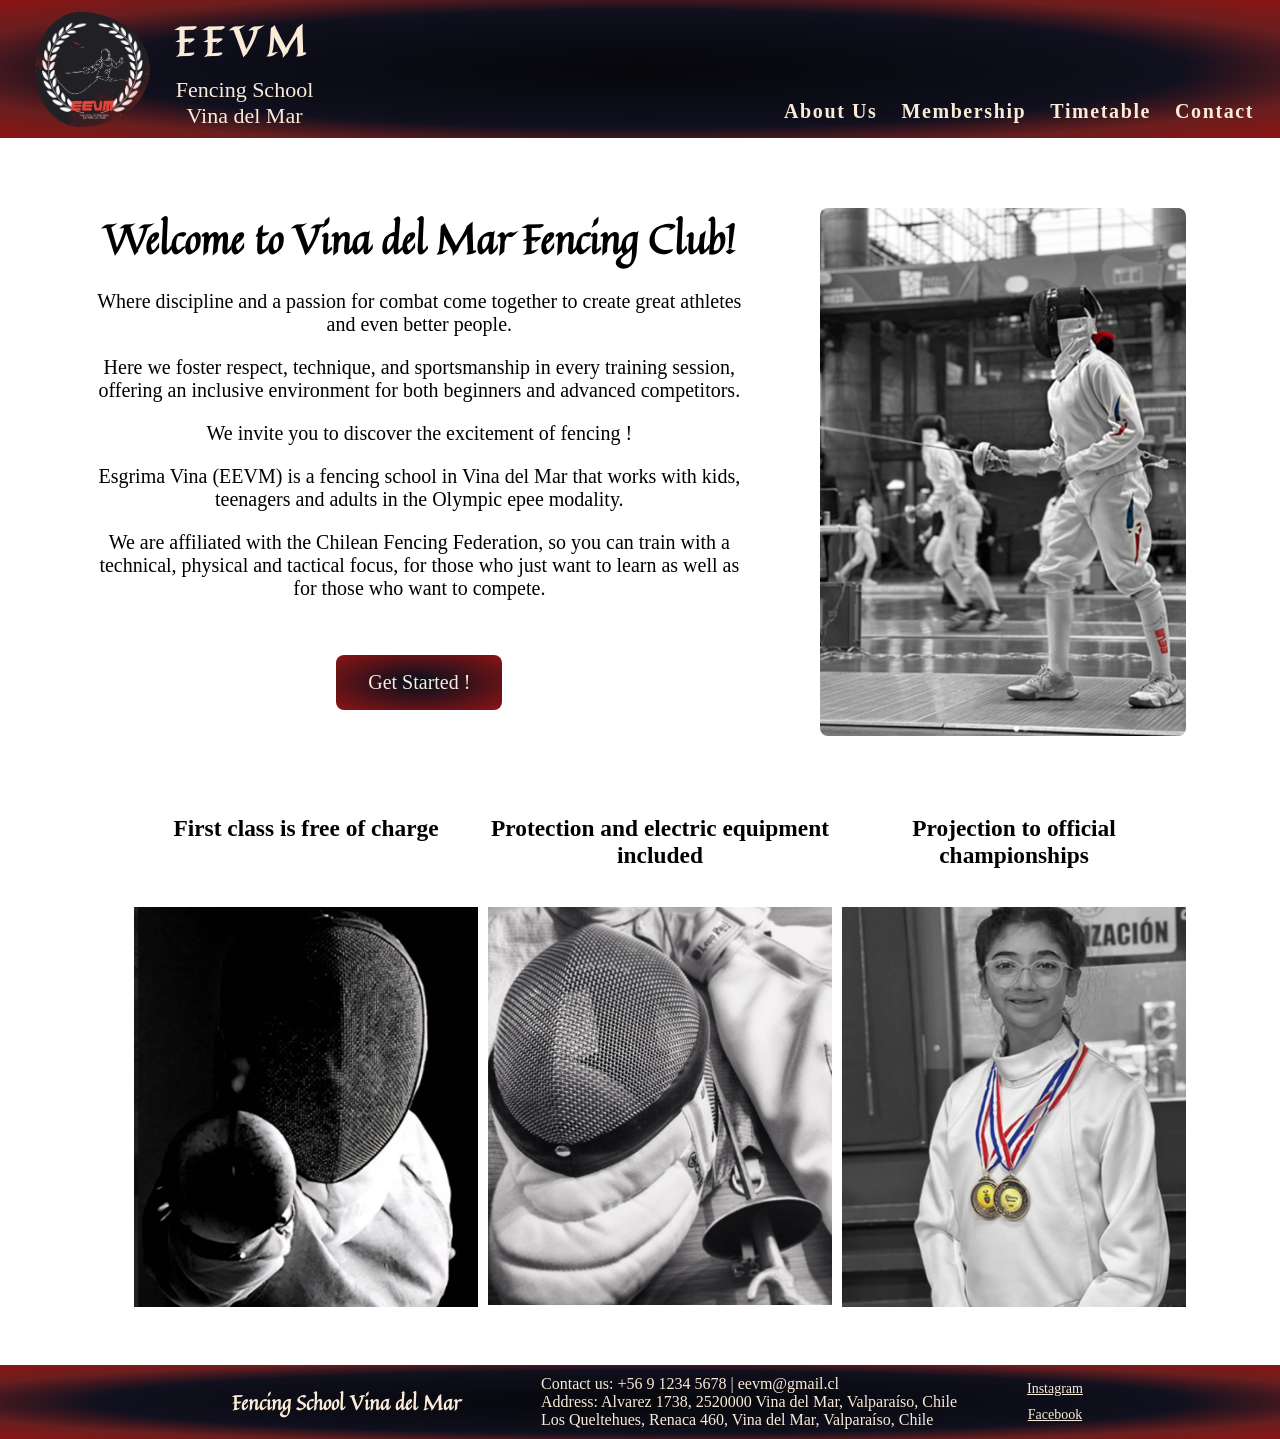
<file: index.html>
<!doctype html>
<html lang="en">
  <head>
    <meta charset="UTF-8" />
    <meta name="viewport" content="width=device-width, initial-scale=1.0" />
    <title>Fencing School Vina del Mar</title>
    <link href="stylesheets/stylesheet.css" rel="stylesheet" />
    <link rel="preconnect" href="https://fonts.googleapis.com" />
    <link rel="preconnect" href="https://fonts.gstatic.com" crossorigin />
    <link
      href="https://fonts.googleapis.com/css2?family=Quintessential&display=swap"
      rel="stylesheet"
    />
  </head>

  <body>
    <!-- Header and navigation -->
    <header>
      <div>
        <img
          src="images/logo-eevm.jpg"
          id="logo"
          alt="Vina del Mar fencing club logo"
        />
        <div>
          <h1>EEVM</h1>
          <p>Fencing School</p>
          <p>Vina del Mar</p>
        </div>
      </div>

      <nav>
        <a href="#">About Us</a>
        <a href="pages/membership.html">Membership</a>
        <a href="pages/timetable.html">Timetable</a>
        <a href="pages/contact.html">Contact</a>
      </nav>
    </header>

    <!-- Main content with the welcome message and information about the club -->
    <main>
      <section id="section1">
        <h2>Welcome to Vina del Mar Fencing Club!</h2>
        <p>
          Where discipline and a passion for combat come together to create
          great athletes and even better people.
        </p>
        <p>
          Here we foster respect, technique, and sportsmanship in every training
          session, offering an inclusive environment for both beginners and
          advanced competitors.
        </p>
        <p>We invite you to discover the excitement of fencing !</p>

        <p>
          Esgrima Vina (EEVM) is a fencing school in Vina del Mar that works
          with kids, teenagers and adults in the Olympic epee modality.
        </p>

        <p>
          We are affiliated with the Chilean Fencing Federation, so you can
          train with a technical, physical and tactical focus, for those who
          just want to learn as well as for those who want to compete.
        </p>

        <a href="pages/contact.html" id="Get-started-btn"> Get Started ! </a>
      </section>
      <section id="section2">
        <ul>
          <li>
            <h3>First class is free of charge</h3>
            <img src="images/fencer-point.png" alt="fencer pointing front" />
          </li>
          <li>
            <h3>Protection and electric equipment included</h3>
            <img src="images/fencing-equipment.png" alt="fencing equipment" />
          </li>
          <li>
            <h3>Projection to official championships</h3>
            <img src="images/girl-medals.png" alt="girl with medals" />
          </li>
        </ul>
      </section>

      <!-- section  for fencing photo -->
      <section id="side-img">
        <img src="images/fencing-girl.png" alt="fencer" />
      </section>
    </main>

    <!-- Footer with contact information -->
    <footer>
      <h3>Fencing School Vina del Mar</h3>
      <section>
        <div id="contact-footer">
          <p>Contact us: +56 9 1234 5678 | eevm@gmail.cl</p>
          <p>
            Address: Alvarez 1738, 2520000 Vina del Mar, Valparaíso, Chile
            <br />
            Los Queltehues, Renaca 460, Vina del Mar, Valparaíso, Chile
          </p>
        </div>
        <div id="social-media">
          <a href="https://www.instagram.com/esgrima_vina/" target="_blank">
            Instagram
          </a>
          <a href="#" target="_blank"> Facebook </a>
        </div>
      </section>
    </footer>
  </body>
</html>
</file>
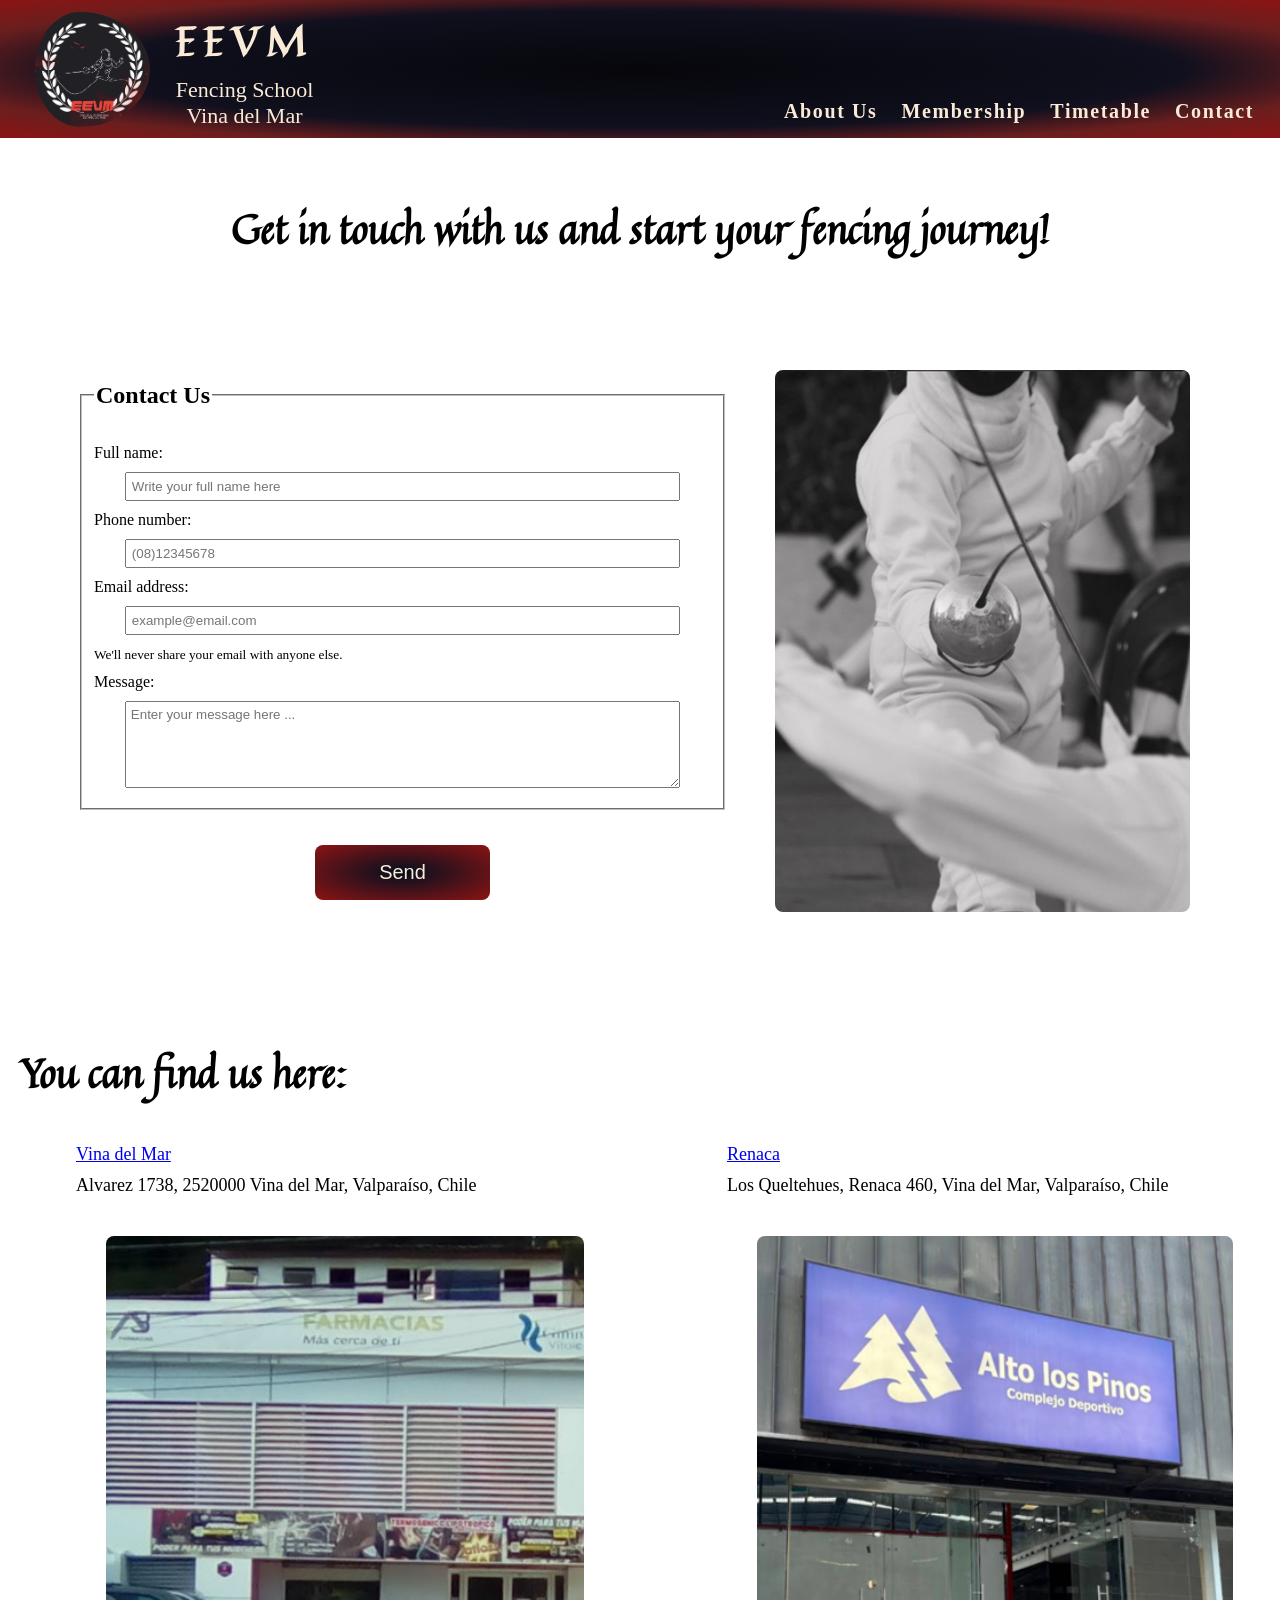
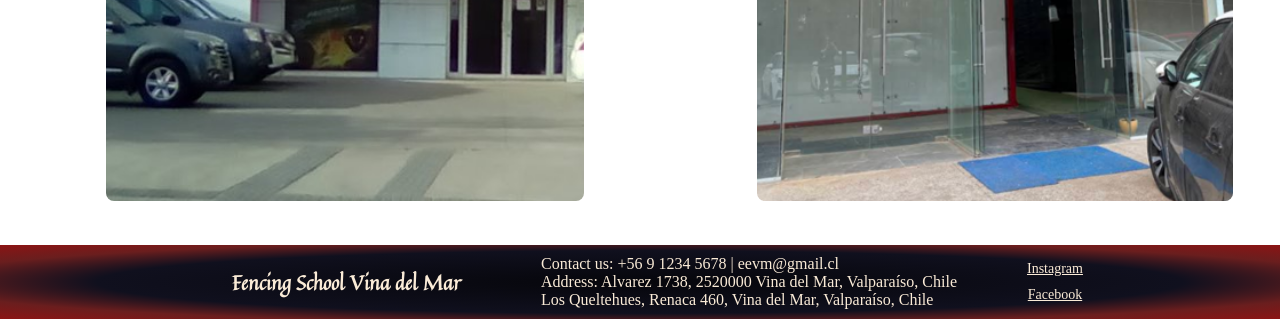
<file: pages/contact.html>
<!doctype html>
<html lang="en">
  <head>
    <meta charset="UTF-8" />
    <meta name="viewport" content="width=device-width, initial-scale=1.0" />
    <title>Document</title>
    <link rel="stylesheet" href="../stylesheets/stylesheet.css" />
    <link rel="stylesheet" href="../stylesheets/contact.css" />
    <link rel="preconnect" href="https://fonts.googleapis.com" />
    <link rel="preconnect" href="https://fonts.gstatic.com" crossorigin />
    <link
      href="https://fonts.googleapis.com/css2?family=Quintessential&display=swap"
      rel="stylesheet"
    />
  </head>

  <body>
    <header>
      <div>
        <img
          src="../images/logo-eevm.jpg"
          id="logo"
          alt="Vina del Mar fencing club logo"
        />
        <div>
          <h1>EEVM</h1>
          <p>Fencing School</p>
          <p>Vina del Mar</p>
        </div>
      </div>

      <nav>
        <a href="../index.html">About Us</a>
        <a href="../pages/membership.html">Membership</a>
        <a href="../pages/timetable.html">Timetable</a>
        <a href="../pages/contact.html">Contact</a>
      </nav>
    </header>

    <!--Main content with the contact form and the address of the two training centers with google maps links-->

    <h2>Get in touch with us and start your fencing journey!</h2>
    <div id="contact-form">
      <form method="post" action="#">
        <fieldset>
          <legend>Contact Us</legend>

          <label for="name">Full name:</label>
          <input
            type="text"
            id="name"
            pattern="[A-Za-z ]+"
            placeholder="Write your full name here"
            required
          />

          <label for="phone-number">Phone number:</label>
          <input
            type="number"
            id="phone-number"
            placeholder="(08)12345678"
            required
          />

          <label for="email">Email address:</label>
          <input
            type="email"
            id="email"
            placeholder="example@email.com"
            aria-describedby="emailHelp"
            required
          />
          <small id="emailHelp"
            >We'll never share your email with anyone else.</small
          >

          <label for="message">Message:</label>
          <textarea
            id="message"
            rows="5"
            cols="50"
            placeholder="Enter your message here ..."
            required
          ></textarea>
        </fieldset>
        <button type="submit">Send</button>
      </form>

      <img src="../images/fencing-front.png" alt="two people fencing epee" />
    </div>
    <div id="address">
      <h2>You can find us here:</h2>
      <div id="vina">
        <p>
          <a
            href="https://www.google.com/maps/place/Gimnasio+Vital+Center/@-33.0297983,-71.5423341,17z/data=!4m14!1m7!3m6!1s0x9689de711b8ccf2b:0x54322bba32ab223d!2sGimnasio+Vital+Center!8m2!3d-33.0297983!4d-71.5397538!16s%2Fg%2F11bycl8xpx!3m5!1s0x9689de711b8ccf2b:0x54322bba32ab223d!8m2!3d-33.0297983!4d-71.5397538!16s%2Fg%2F11bycl8xpx?entry=ttu&g_ep=EgoyMDI2MDQxMi4wIKXMDSoASAFQAw%3D%3D"
            target="_blank"
            >Vina del Mar</a
          >
        </p>
        <p>Alvarez 1738, 2520000 Vina del Mar, Valparaíso, Chile</p>
        <img
          src="../images/sede-vina.jpg"
          alt="Front of the Vina del Mar training center"
        />
      </div>

      <div id="renaca">
        <p>
          <a
            href="https://www.google.com/maps/place/Centro+Deportivo+Alto+los+Pinos/@-32.9623287,-71.5387214,17z/data=!3m1!4b1!4m6!3m5!1s0x9689dd2a40362987:0x71695c4735010248!8m2!3d-32.9623287!4d-71.5387214!16s%2Fg%2F11vkldjvqj?entry=ttu&g_ep=EgoyMDI2MDQwMS4wIKXMDSoASAFQAw%3D%3D"
            target="_blank"
          >
            Renaca
          </a>
        </p>
        <p>Los Queltehues, Renaca 460, Vina del Mar, Valparaíso, Chile</p>
        <img
          src="../images/sede-renaca.png"
          alt="Front of the Renaca training center"
        />
      </div>
    </div>

    <footer>
      <h3>Fencing School Vina del Mar</h3>
      <section>
        <div id="contact-footer">
          <p>Contact us: +56 9 1234 5678 | eevm@gmail.cl</p>
          <p>
            Address: Alvarez 1738, 2520000 Vina del Mar, Valparaíso, Chile
            <br />
            Los Queltehues, Renaca 460, Vina del Mar, Valparaíso, Chile
          </p>
        </div>
        <div id="social-media">
          <a href="https://www.instagram.com/esgrima_vina/" target="_blank">
            Instagram
          </a>
          <a href="#" target="_blank"> Facebook </a>
        </div>
      </section>
    </footer>
  </body>
</html>
</file>
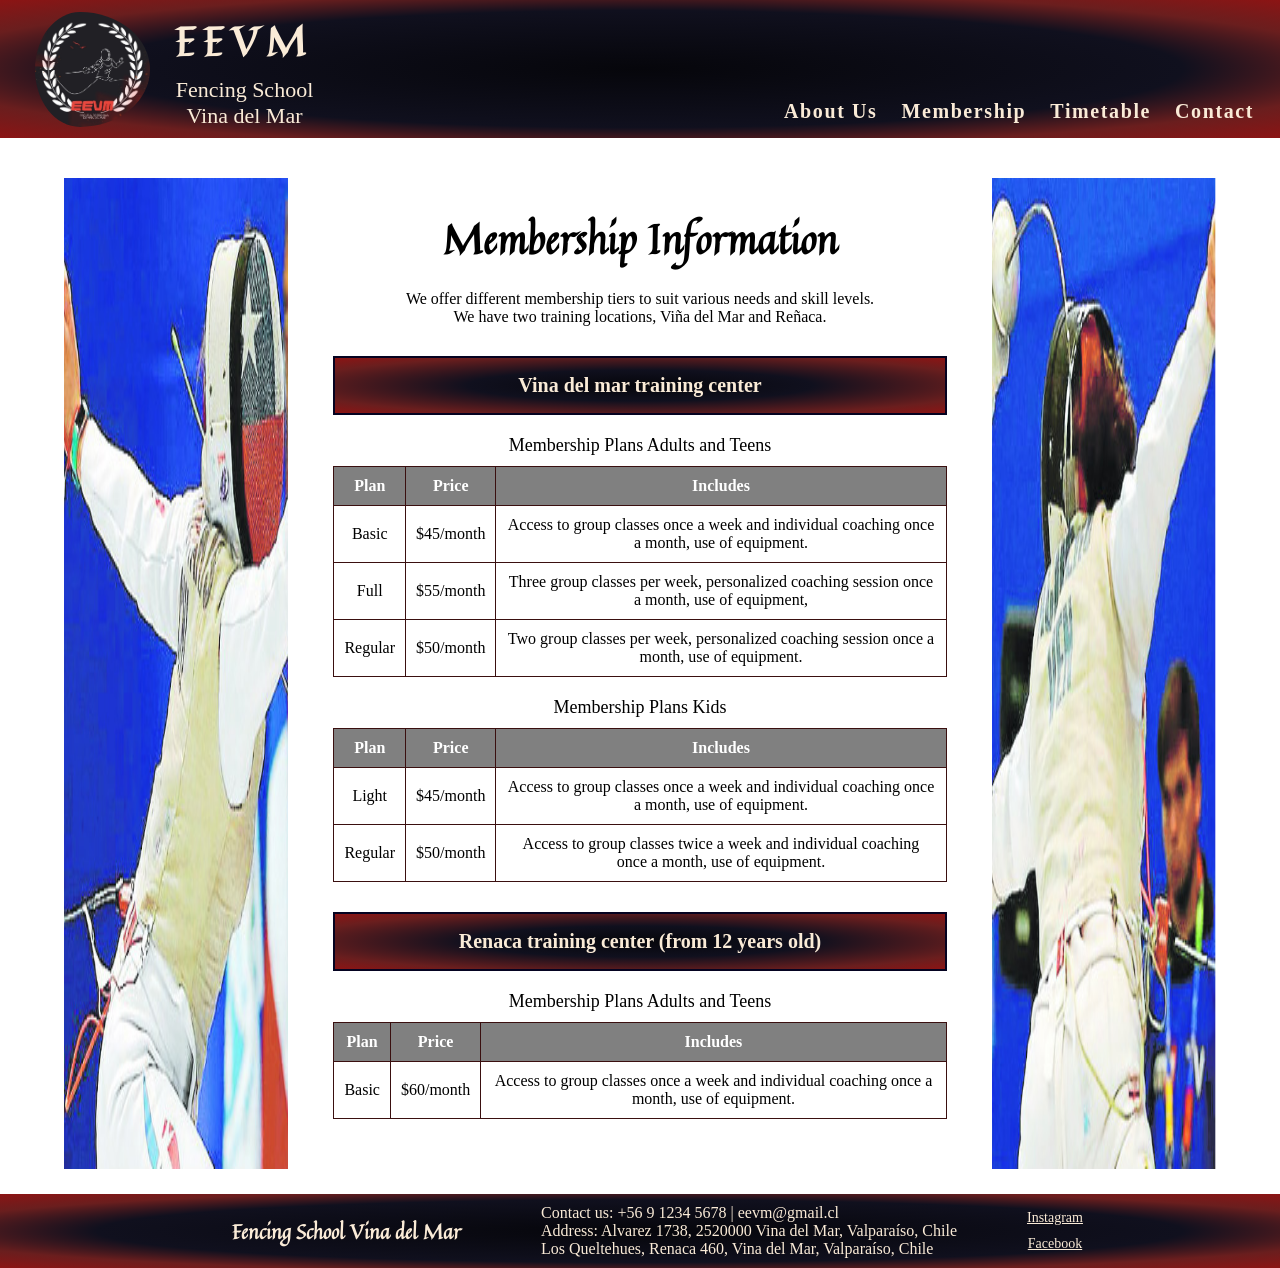
<file: pages/membership.html>
<!doctype html>
<html lang="en">
  <head>
    <meta charset="UTF-8" />
    <meta name="viewport" content="width=device-width, initial-scale=1.0" />
    <title>Escuela Esgrima Viña del Mar</title>
    <link href="../stylesheets/stylesheet.css" rel="stylesheet" />
    <link href="../stylesheets/membership.css" rel="stylesheet" />
    <link rel="preconnect" href="https://fonts.googleapis.com" />
    <link rel="preconnect" href="https://fonts.gstatic.com" crossorigin />
    <link
      href="https://fonts.googleapis.com/css2?family=Quintessential&display=swap"
      rel="stylesheet"
    />
  </head>
  <body>
    <header>
      <div>
        <img
          src="../images/logo-eevm.jpg"
          id="logo"
          alt="Vina del Mar fencing club logo"
        />
        <div>
          <h1>EEVM</h1>
          <p>Fencing School</p>
          <p>Vina del Mar</p>
        </div>
      </div>

      <nav>
        <a href="../index.html">About Us</a>
        <a href="../pages/membership.html">Membership</a>
        <a href="../pages/timetable.html">Timetable</a>
        <a href="../pages/contact.html">Contact</a>
      </nav>
    </header>

    <!-- Main content with membership information according to the age and location-->
    <main>
      <div class="side left"></div>
      <section>
        <h2>Membership Information</h2>
        <p>
          We offer different membership tiers to suit various needs and skill
          levels.
        </p>
        <p>We have two training locations, Viña del Mar and Reñaca.</p>

        <h3 tabindex="0">Vina del mar training center</h3>
        <table>
          <caption>
            Membership Plans Adults and Teens
          </caption>
          <tr>
            <th>Plan</th>
            <th>Price</th>
            <th>Includes</th>
          </tr>
          <tr>
            <td>Basic</td>
            <td>$45/month</td>
            <td>
              Access to group classes once a week and individual coaching once a
              month, use of equipment.
            </td>
          </tr>
          <tr>
            <td>Full</td>
            <td>$55/month</td>
            <td>
              Three group classes per week, personalized coaching session once a
              month, use of equipment,
            </td>
          </tr>
          <tr>
            <td>Regular</td>
            <td>$50/month</td>
            <td>
              Two group classes per week, personalized coaching session once a
              month, use of equipment.
            </td>
          </tr>
        </table>

        <table>
          <caption>
            Membership Plans Kids
          </caption>
          <tr>
            <th>Plan</th>
            <th>Price</th>
            <th>Includes</th>
          </tr>
          <tr>
            <td>Light</td>
            <td>$45/month</td>
            <td>
              Access to group classes once a week and individual coaching once a
              month, use of equipment.
            </td>
          </tr>
          <tr>
            <td>Regular</td>
            <td>$50/month</td>
            <td>
              Access to group classes twice a week and individual coaching once
              a month, use of equipment.
            </td>
          </tr>
        </table>

        <h3 tabindex="0">Renaca training center (from 12 years old)</h3>
        <table>
          <caption>
            Membership Plans Adults and Teens
          </caption>
          <tr>
            <th>Plan</th>
            <th>Price</th>
            <th>Includes</th>
          </tr>
          <tr>
            <td>Basic</td>
            <td>$60/month</td>
            <td>
              Access to group classes once a week and individual coaching once a
              month, use of equipment.
            </td>
          </tr>
        </table>
      </section>
      <div class="side right"></div>
    </main>

    <footer>
      <h3>Fencing School Vina del Mar</h3>
      <section>
        <div id="contact-footer">
          <p>Contact us: +56 9 1234 5678 | eevm@gmail.cl</p>
          <p>
            Address: Alvarez 1738, 2520000 Vina del Mar, Valparaíso, Chile
            <br />
            Los Queltehues, Renaca 460, Vina del Mar, Valparaíso, Chile
          </p>
        </div>
        <div id="social-media">
          <a href="https://www.instagram.com/esgrima_vina/" target="_blank">
            Instagram
          </a>
          <a href="#" target="_blank"> Facebook </a>
        </div>
      </section>
    </footer>
  </body>
</html>
</file>
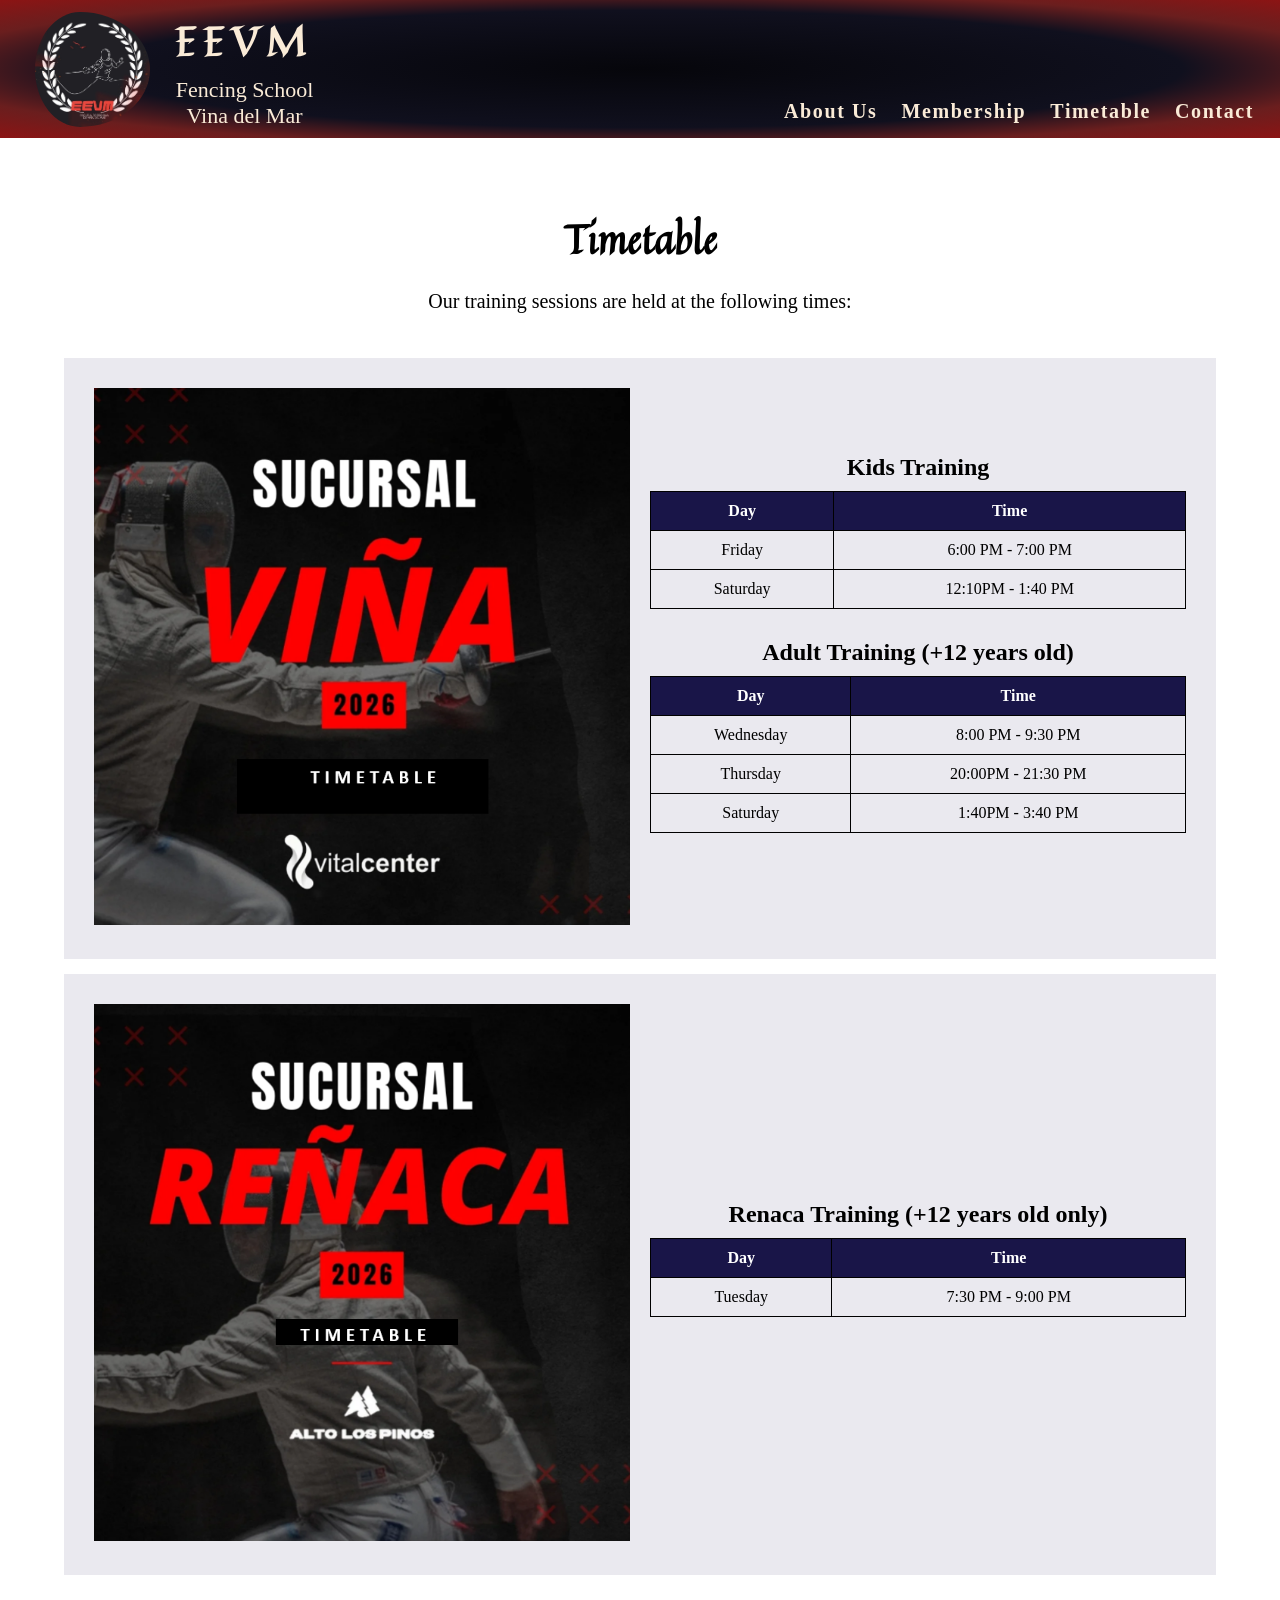
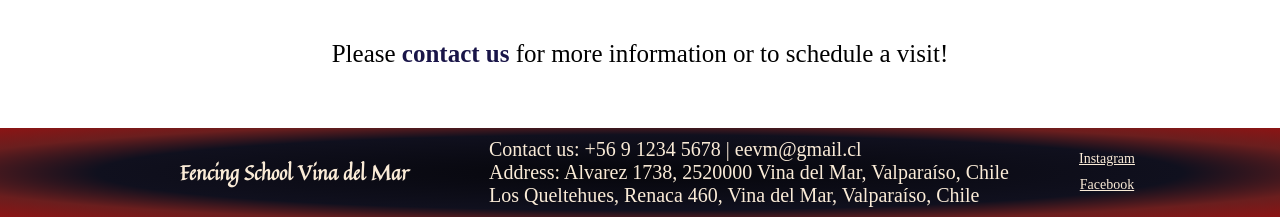
<file: pages/timetable.html>
<!doctype html>
<html lang="en">
  <head>
    <meta charset="UTF-8" />
    <meta name="viewport" content="width=device-width, initial-scale=1.0" />
    <title>Fencing School Vina del Mar</title>
    <link href="../stylesheets/stylesheet.css" rel="stylesheet" />
    <link rel="stylesheet" href="../stylesheets/timetable.css" />
    <link rel="preconnect" href="https://fonts.googleapis.com" />
    <link rel="preconnect" href="https://fonts.gstatic.com" crossorigin />
    <link
      href="https://fonts.googleapis.com/css2?family=Quintessential&display=swap"
      rel="stylesheet"
    />
  </head>

  <body>
    <header>
      <div>
        <img
          src="../images/logo-eevm.jpg"
          id="logo"
          alt="Vina del Mar fencing club logo"
        />
        <div>
          <h1>EEVM</h1>
          <p>Fencing School</p>
          <p>Vina del Mar</p>
        </div>
      </div>

      <nav>
        <a href="../index.html">About Us</a>
        <a href="../pages/membership.html">Membership</a>
        <a href="../pages/timetable.html">Timetable</a>
        <a href="../pages/contact.html">Contact</a>
      </nav>
    </header>

    <main>
      <section>
        <h2>Timetable</h2>
        <p>Our training sessions are held at the following times:</p>
      </section>

      <!-- Two sections with the timetable for each training center, with a heading image on one side and a table with the days and times on the other side. -->
      <section class="timetable">
        <div>
          <img
            src="../images/sucursal-vina-times.png"
            alt="vina del mar training center heading"
          />
        </div>
        <div>
          <table>
            <caption>
              Kids Training
            </caption>
            <tr>
              <th>Day</th>
              <th>Time</th>
            </tr>
            <tr>
              <td>Friday</td>
              <td>6:00 PM - 7:00 PM</td>
            </tr>
            <tr>
              <td>Saturday</td>
              <td>12:10PM - 1:40 PM</td>
            </tr>
          </table>
          <table>
            <caption>
              Adult Training (+12 years old)
            </caption>

            <tr>
              <th>Day</th>
              <th>Time</th>
            </tr>
            <tr>
              <td>Wednesday</td>
              <td>8:00 PM - 9:30 PM</td>
            </tr>
            <tr>
              <td>Thursday</td>
              <td>20:00PM - 21:30 PM</td>
            </tr>
            <tr>
              <td>Saturday</td>
              <td>1:40PM - 3:40 PM</td>
            </tr>
          </table>
        </div>
      </section>

      <section class="timetable">
        <div>
          <img
            src="../images/sucursal-reñaca-times.png"
            alt="renaca training center heading"
          />
        </div>
        <div>
          <table>
            <caption>
              Renaca Training (+12 years old only)
            </caption>
            <tr>
              <th>Day</th>
              <th>Time</th>
            </tr>
            <tr>
              <td>Tuesday</td>
              <td>7:30 PM - 9:00 PM</td>
            </tr>
          </table>
        </div>
      </section>

      <p>
        Please <span> <a href="../pages/contact.html">contact us</a> </span> for
        more information or to schedule a visit!
      </p>
    </main>

    <footer>
      <h3>Fencing School Vina del Mar</h3>
      <section>
        <div id="contact-footer">
          <p>Contact us: +56 9 1234 5678 | eevm@gmail.cl</p>
          <p>
            Address: Alvarez 1738, 2520000 Vina del Mar, Valparaíso, Chile
            <br />
            Los Queltehues, Renaca 460, Vina del Mar, Valparaíso, Chile
          </p>
        </div>
        <div id="social-media">
          <a href="https://www.instagram.com/esgrima_vina/" target="_blank">
            Instagram
          </a>
          <a href="#" target="_blank"> Facebook </a>
        </div>
      </section>
    </footer>
  </body>
</html>
</file>
<file: stylesheets/stylesheet.css>
* {
  box-sizing: border-box;
  font-family: Cambria, Cochin, Georgia, Times, "Times New Roman", serif;
  margin: 0;
}

/* Header layout with 3 items in a flex container, in column. 
Shrink in smaller screens until 256px
360px change layout to row*/

header,
footer {
  display: flex;
  justify-content: space-between;
  background: radial-gradient(
    #06060b 0%,
    #10101e 60%,
    #6a1e1e 80%,
    #8c1414 100%
  );
  color: antiquewhite;
  flex: 1 1 auto;
  flex-wrap: wrap;
}

header {
  margin-bottom: 40px;
}

header > div {
  display: flex;
  flex-direction: row;
  align-items: center;
  text-align: center;
  justify-content: center;
  gap: 15px;
}

header div h1 {
  font-size: 40px;
  letter-spacing: 0.5rem;
  font-weight: 600;
  margin-bottom: 5px;
  font-family: "quintessential", cursive;
}

header div p {
  margin: 0px;
  font-size: 22px;
}

#logo {
  height: 115px;
  border-radius: 50%;
  margin: 10px;
  padding-left: 25px;
}

header nav {
  padding-right: 1rem;
  margin-bottom: 15px;
  margin-top: 100px;
}

header nav a {
  padding: 10px;
  text-decoration: none;
  cursor: pointer;
  color: antiquewhite;
  font-size: 20px;
  font-weight: 550;
  letter-spacing: 0.1rem;
}

header nav a:hover {
  color: red;
  font-size: 22px;
}

header nav a:active {
  color: rgb(157, 37, 37);
  text-decoration: underline;
}

/* Section for main information with a sidebar photo */

main {
  max-width: 90%;
  margin: auto;
  display: grid;
  grid-template-columns: 2.5fr 1.5fr;
  grid-template-areas:
    "a b"
    "c c";
  gap: 15px;
}

main section {
  padding: 30px;
  text-align: center;
}

#section1 {
  grid-area: a;
}

#section1 h2 {
  font-size: 40px;
  margin-bottom: 20px;
  font-family: "quintessential", cursive;
}

#section1 p {
  font-size: 20px;
  margin-bottom: 20px;
}

#Get-started-btn {
  display: inline-block;
  padding: 1rem 2rem;
  background: radial-gradient(#06060b 0%, #10101e 10%, #8c1414 100%);
  color: antiquewhite;
  border: none;
  cursor: pointer;
  border-radius: 0.5rem;
  margin-top: 35px;
  font-size: 20px;
  text-decoration: none;
}

#Get-started-btn:hover {
  background: radial-gradient(#8c1414 0%, #10101e 10%, #06060b 100%);
  color: red;
}

#section2 {
  grid-area: c;
}

#section2 ul {
  display: flex;
  justify-content: space-between;
  align-items: stretch;
  gap: 10px;
}

#section2 li {
  display: flex;
  flex: 1;
  font-size: 20px;
  font-weight: 700;
  margin-bottom: 10px;
  text-decoration: none;
  list-style: none;
  flex-direction: column;
  align-items: center;
  max-height: 500px;
  max-width: 100%;
}

#section2 li h3 {
  min-height: 72px;
}

#section2 li img {
  width: 100%;
  height: 400px;
  align-items: center;
  object-fit: cover;
  margin-bottom: 10px;
  margin-top: 20px;
}

#side-img {
  grid-area: b;
}

#side-img img {
  /*img contained inside container*/
  height: auto;
  object-fit: cover;
  border-radius: 0.5rem;
  width: 100%;
  height: auto;
}

footer {
  display: flex;
  flex-direction: row;
  align-items: center;
  justify-content: center;
  gap: 40px;
  margin-top: 10px;
  padding: 10px;
}

footer section {
  display: flex;
  flex-direction: row;
  gap: 40px;
  object-fit: contain;
}

footer h3 {
  font-size: 20px;
  font-family: "quintessential", cursive;
  display: inline-block;
  width: fit-content;
  align-self: center;
  margin: 0 40px;
}

footer p {
  font-size: 16px;
}

#contact-footer {
  margin: auto;
  flex-direction: column;
}

#social-media {
  display: flex;
  flex-direction: column;
  text-align: center;
  justify-content: center;
  margin-left: 25px;
}

#social-media a {
  color: antiquewhite;
  font-size: 14px;
  margin: 5px;
}

#social-media a:hover {
  color: red;
  font-size: 16px;
}

@media (max-width: 769px) {
  main {
    grid-template-columns: 1fr;
    grid-template-areas:
      "a"
      "b"
      "c";
  }

  header nav {
    margin-left: auto;
    margin-top: 10px;
  }

  #section2 ul {
    flex-direction: column;
    align-items: center;
  }

  #section2 li img {
    width: 100%;
    max-width: 400px;
    height: auto;
    object-fit: cover;
    margin-bottom: 10px;
  }
  #section2 li {
    gap: 10px;
    overflow: hidden;
  }
  #section2 li h3 {
    min-height: auto;
    margin-bottom: 10px;
  }
  footer {
    padding: 15px;
    font-size: 14px;
  }
}

@media (max-width: 426px) {
  body {
    min-width: 100%;
  }
  header {
    justify-content: center;
    flex-direction: column;
  }
  header > div {
    flex-direction: row;
    justify-content: center;
  }

  header nav {
    margin-top: 10px;
    display: flex;
    align-items: center;
    flex-direction: column;
    margin: auto;
  }

  header nav a {
    display: block;
    width: 100%;
    text-align: center;
  }

  #section2 ul {
    flex-direction: column;
    align-items: center;
  }

  #section2 li img {
    width: 100%;
    max-width: 400px;
  }
  footer h3 {
    text-align: center;
  }

  footer section {
    flex-direction: column;
    align-items: center;
    justify-content: center;
    text-align: center;
  }

  #social-media {
    flex-direction: row;
    justify-content: center;
    margin-left: 0;
  }
}
</file>
<file: stylesheets/contact.css>
* {
  box-sizing: border-box;
}

html,
body {
  overflow-x: hidden;
}

h2 {
  text-align: center;
  margin-top: 20px;
  padding: 20px;
  font-family: "quintessential", cursive;
  font-size: 40px;
}
body > div {
  display: flex;
  align-items: center;
  justify-content: center;
}

body,
input,
textarea,
button {
  font-family:
    "Lucida Sans", "Lucida Sans Regular", "Lucida Grande",
    "Lucida Sans Unicode", Geneva, Verdana, sans-serif;
}

form {
  flex: 1;
  padding: 20px;
}

#contact-form {
  margin: 60px;
}

legend {
  font-size: 24px;
  font-weight: bold;
  margin-bottom: 20px;
}

input,
textarea {
  display: block;
  margin: 10px auto;
  padding: 5px;
  width: 90%;
}

label {
  display: block;
  margin: 10px auto;
  font-size: 16px;
  font-weight: 500;
}

button {
  display: block;
  padding: 1rem 4rem;
  background: radial-gradient(#06060b 0%, #10101e 10%, #8c1414 100%);
  color: antiquewhite;
  border: none;
  cursor: pointer;
  border-radius: 0.5rem;
  margin-top: 35px;
  font-size: 20px;
  text-decoration: none;
  margin: 35px auto 0 auto;
}

button:hover {
  background: radial-gradient(#8c1414 0%, #10101e 10%, #06060b 100%);
  color: red;
}

body img {
  max-width: 100%;
  height: auto;
  margin: 30px;
  flex-shrink: 1;
  border-radius: 0.5rem;
}

#address {
  display: grid;
  grid-template-areas:
    "title title"
    "viña reñaca";
  grid-template-columns: 1fr 1fr;
  gap: 20px;
  justify-items: center;
}

#address img {
  width: 100%;
  height: auto;
}

#address h3 {
  grid-area: title;
  font-size: 24px;
  margin-bottom: 20px;
}

#address h2 {
  justify-self: start;
}

#vina {
  grid-area: viña;
}

#renaca {
  grid-area: reñaca;
}

#vina p,
#renaca p {
  font-size: 18px;
  margin-bottom: 10px;
  justify-self: center;
}

@media (max-width: 769px) {
  body > div {
    flex-direction: column;
  }

  body img {
    max-width: 100%;
  }

  #address {
    grid-template-areas:
      "title title"
      "viña viña"
      "reñaca reñaca";
  }
}

@media (max-width: 426px) {
  #contact-form {
    margin: 10px;
  }

  #address {
    grid-template-columns: 1fr;
    grid-template-areas:
      "title"
      "viña"
      "reñaca";
    gap: 20px;
    padding: 20px;
  }

  #address img {
    width: 100%;
    margin: 0 auto;
  }
}
</file>
<file: stylesheets/membership.css>
/* Stylesheet for the membership page, the main content area is a flex container in rows, 
tables in the center and photos on the sides that disapear in small screens */

* {
  box-sizing: border-box;
  margin: 0;
  padding: 0;
}

body > main {
  display: grid;
  min-height: 100vh;
  grid-template-columns: 1fr 3fr 1fr;
  overflow-x: hidden;
}

.side {
  background-position: center;
  background-image: url(../images/fencing-mach.jpg);
  background-size: 230% 100%;
  background-repeat: no-repeat;
}

.left {
  background-position: left center;
}

.right {
  background-position: right center;
}

main h2 {
  font-family: "quintessential", cursive;
  text-align: center;
  margin-bottom: 20px;
  font-size: 40px;
  word-spacing: 0.1rem;
}

main h3 {
  font-size: 20px;
  margin-bottom: 20px;
  margin-top: 30px;
  padding: 1rem 2rem;
  border: solid rgb(5, 3, 33) 2px;
  background: radial-gradient(
    #06060b 0%,
    #10101e 40%,
    #6a1e1e 80%,
    #8c1414 100%
  );
  color: antiquewhite;
  text-align: center;
}

table caption {
  font-size: 18px;
  font-weight: 500;
  margin-bottom: 10px;
}

table {
  border-collapse: collapse;
  width: 100%;
  max-width: 800px;
  margin: 0 auto;
  margin-bottom: 20px;
}

table th,
table td {
  border: 1px solid #3a0f0f;
  padding: 10px;
  text-align: center;
}

table th {
  background-color: gray;
  color: white;
}

@media (max-width: 768px) {
  body > main {
    grid-template-columns: 1fr 2fr;
  }
  .right {
    display: none;
  }
}

@media (max-width: 426px) {
  .left {
    display: none;
  }
}
</file>
<file: stylesheets/timetable.css>
* {
  margin: 0;
  box-sizing: border-box;
}

main {
  display: flex;
  flex-direction: column;
}

h2 {
  font-size: 40px;
  font-family: "quintessential", cursive;
  margin-bottom: 20px;
}

section p {
  font-size: 20px;
}

.timetable {
  display: flex;
  flex-direction: row;
  gap: 20px;
  justify-content: center;
  align-items: center;
  background-color: rgba(17, 11, 70, 0.087);
}

.timetable div {
  flex: 1;
}

img {
  max-width: 100%;
  height: auto;
  object-fit: cover;
}

table {
  width: 100%;
  border-collapse: collapse;
  margin-bottom: 30px;
  border: 1px solid black;
}

table caption {
  font-size: 24px;
  font-weight: bold;
  margin-bottom: 10px;
}

table td {
  padding: 10px;
  border: 1px solid black;
  text-align: center;
  color: black;
}

table th {
  background-color: #191548;
  padding: 10px;
  border: 1px solid black;
  color: white;
}

main > p {
  text-align: center;
  font-size: 25px;
  margin: 50px auto;
}

span a {
  color: #191548;
  text-decoration: none;
  font-weight: bold;
}

span a:hover {
  text-decoration: underline;
  color: red;
}

@media (max-width: 426px) {
  .timetable {
    flex-direction: column;
  }
}
</file>
